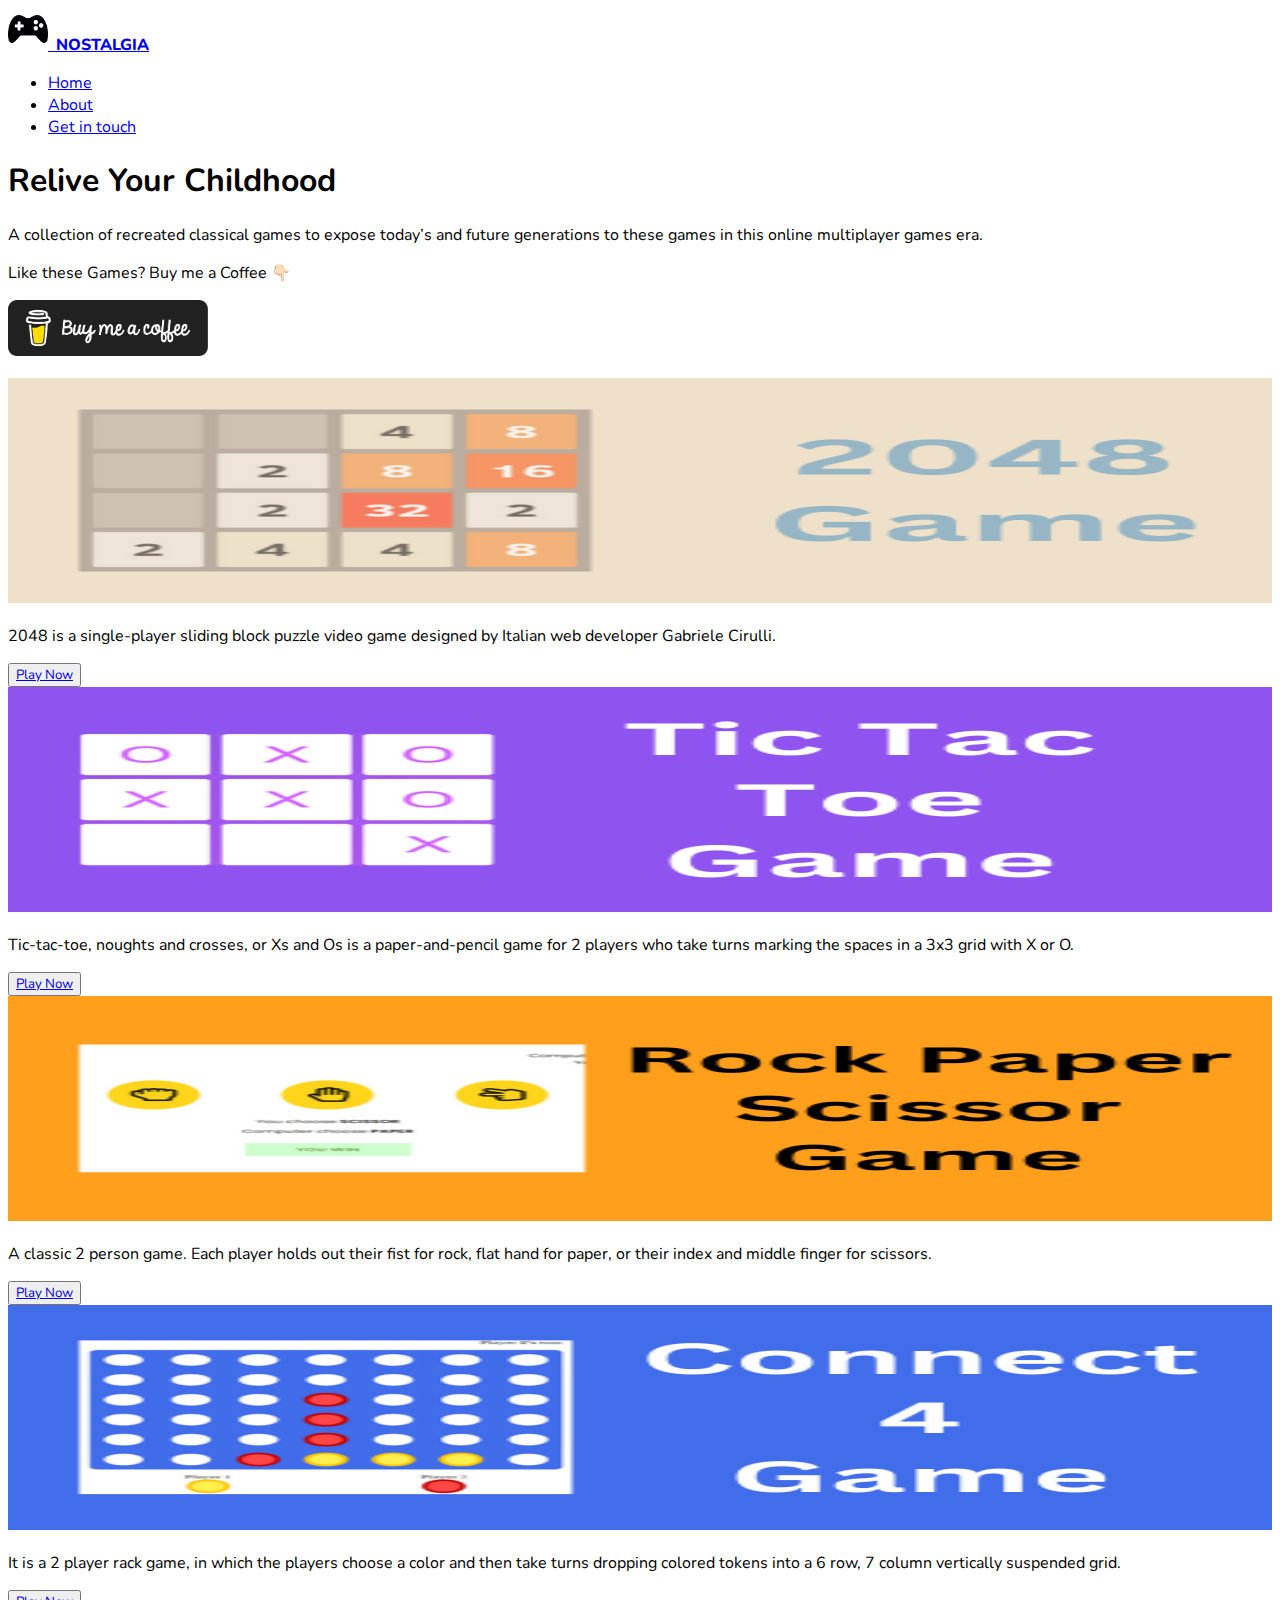
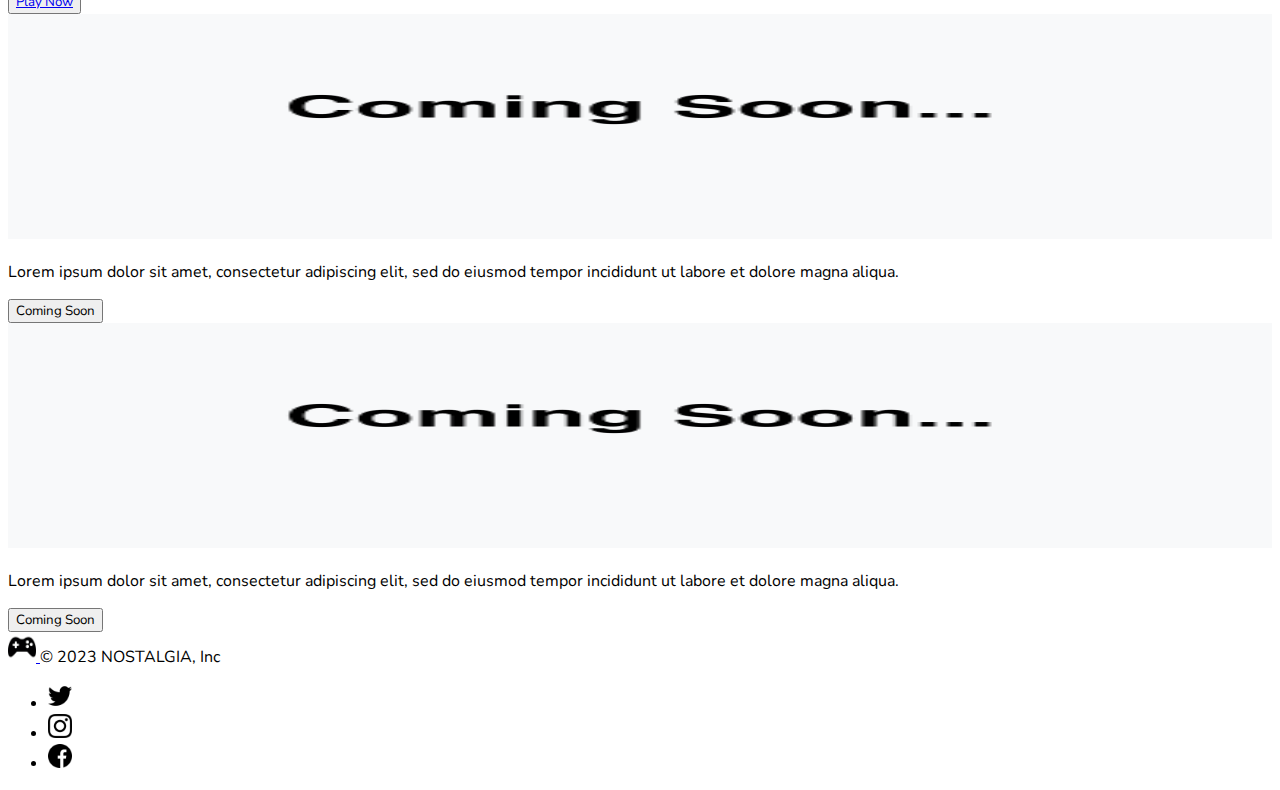
<file: index.html>
<!DOCTYPE html>
<html lang="en">
<head>
    <meta charset="UTF-8">
    <meta name="viewport" content="width=device-width, initial-scale=1.0">

    <!-- Favicon, Title, Fonts, Stylesheets -->
    <link rel="shortcut icon" href="assets/logo.png" type="image/x-icon">
    <title>Nostalgia | Relive Your Childhood</title>
    <link rel="preconnect" href="https://fonts.googleapis.com">
    <link rel="preconnect" href="https://fonts.gstatic.com" crossorigin>
    <link href="https://fonts.googleapis.com/css2?family=Nunito:wght@500;700;800&display=swap" rel="stylesheet">
    <link href="https://cdn.jsdelivr.net/npm/bootstrap@5.3.1/dist/css/bootstrap.min.css" rel="stylesheet" integrity="sha384-4bw+/aepP/YC94hEpVNVgiZdgIC5+VKNBQNGCHeKRQN+PtmoHDEXuppvnDJzQIu9" crossorigin="anonymous">
    <link rel="stylesheet" href="css/style.css">

</head>
<body>
    <!-- Navbar -->
    <div class="container">
        <header class="d-flex flex-wrap justify-content-center py-3 mb-4 border-bottom">
            <a href="/" class="d-flex align-items-center mb-3 mb-md-0 me-md-auto link-body-emphasis text-decoration-none">
                <img src="assets/logo.png" alt="" width="40" height="42">
                <span class="fs-4 company-name">&nbsp;NOSTALGIA</span>
            </a>
            <ul class="nav nav-pills">
                <li class="nav-item"><a href="/index.html" class="nav-link text-primary" aria-current="page">Home</a></li>
                <li class="nav-item"><a href="about/about.html" class="nav-link text-dark">About</a></li>
                <li class="nav-item"><a href="contact/contact.html" class="nav-link text-dark">Get in touch</a></li>
            </ul>
        </header>
    </div>

    <!-- Body -->
    <div>
        <section class="py-5 text-center container">
            <div class="row py-lg-5">
                <div class="col-lg-6 col-md-8 mx-auto">
                    <h1 class="fw-normal">Relive Your Childhood</h1>
                    <p class="lead text-body-secondary">A collection of recreated classical games to expose today’s and future generations to these games in this online multiplayer games era.</p>
                    <p class="lead text-body-primary">Like these Games? Buy me a Coffee 👇🏻</p>
                    <p>
                        <a href="https://buymeacoffee.com/" class="btn my-2">
                            <img src="assets/Buy me a coffee/black-button.png" alt="coffee" width="200">
                        </a>
                    </p>
                </div>
            </div>
        </section>

        <div class="album py-5 bg-body-tertiary">  
            <div class="container">
                <div class="row row-cols-1 row-cols-sm-2 row-cols-md-3 g-3">
                    
                    <!-- Game 1 -->
                    <div class="col">
                        <div class="card shadow-sm">
                            <img src="assets/game images/2048.png" alt="coming soon" width="100%" height="225">
                            <div class="card-body">
                                <p class="card-text">2048 is a single-player sliding block puzzle video game designed by Italian web developer Gabriele Cirulli.</p>
                                <div class="d-flex justify-content-between align-items-center">
                                    <div class="btn-group">
                                        <button type="button" class="btn btn-sm btn-outline-secondary">
                                            <a href="games/2048/2048.html" class="nav-link">Play Now</a>
                                        </button>
                                    </div>
                                </div>
                            </div>
                        </div>
                    </div>

                    <!-- Game 2 -->
                    <div class="col">
                        <div class="card shadow-sm">
                            <img src="assets/game images/tic tac toe.png" alt="coming soon" width="100%" height="225">
                            <div class="card-body">
                                <p class="card-text">Tic-tac-toe, noughts and crosses, or Xs and Os is a paper-and-pencil game for 2 players who take turns marking the spaces in a 3x3 grid with X or O. </p>
                                <div class="d-flex justify-content-between align-items-center">
                                    <div class="btn-group">
                                        <button type="button" class="btn btn-sm btn-outline-secondary">
                                            <a href="games/tic tac toe/tictactoe.html" class="nav-link">Play Now</a>
                                        </button>
                                    </div>
                                </div>
                            </div>
                        </div>
                    </div>

                    <!-- Game 3 -->
                    <div class="col">
                        <div class="card shadow-sm">
                            <img src="assets/game images/rock paper scissor.png" alt="coming soon" width="100%" height="225">
                            <div class="card-body">
                                <p class="card-text">A classic 2 person game. Each player holds out their fist for rock, flat hand for paper, or their index and middle finger for scissors.</p>
                                <div class="d-flex justify-content-between align-items-center">
                                    <div class="btn-group">
                                        <button type="button" class="btn btn-sm btn-outline-secondary">
                                            <a href="games/rock paper scissor/rockpaperscissor.html" class="nav-link">Play Now</a>
                                        </button>
                                    </div>
                                </div>
                            </div>
                        </div>
                    </div>
        
                    <!-- Game 4 -->
                    <div class="col">
                        <div class="card shadow-sm">
                            <img src="assets/game images/connect 4.png" alt="coming soon" width="100%" height="225">
                            <div class="card-body">
                                <p class="card-text">It is a 2 player rack game, in which the players choose a color and then take turns dropping colored tokens into a 6 row, 7 column vertically suspended grid.</p>
                                <div class="d-flex justify-content-between align-items-center">
                                    <div class="btn-group">
                                        <button type="button" class="btn btn-sm btn-outline-secondary">
                                            <a href="games/connect4/connect4.html" class="nav-link">Play Now</a>
                                        </button>
                                    </div>
                                </div>
                            </div>
                        </div>
                    </div>
                
                    <!-- Game 5 -->
                    <div class="col">
                        <div class="card shadow-sm">
                            <img src="assets/comingsoon.png" alt="coming soon" width="100%" height="225">
                            <div class="card-body">
                                <p class="card-text">Lorem ipsum dolor sit amet, consectetur adipiscing elit, sed do eiusmod tempor incididunt ut labore et dolore magna aliqua.</p>
                                <div class="d-flex justify-content-between align-items-center">
                                    <div class="btn-group">
                                        <button type="button" class="btn btn-sm btn-outline-secondary">Coming Soon</button>
                                    </div>
                                </div>
                            </div>
                        </div>
                    </div>
                
                    <!-- Game 6 -->
                    <div class="col">
                        <div class="card shadow-sm">
                            <img src="assets/comingsoon.png" alt="coming soon" width="100%" height="225">
                            <div class="card-body">
                                <p class="card-text">Lorem ipsum dolor sit amet, consectetur adipiscing elit, sed do eiusmod tempor incididunt ut labore et dolore magna aliqua.</p>
                                <div class="d-flex justify-content-between align-items-center">
                                    <div class="btn-group">
                                        <button type="button" class="btn btn-sm btn-outline-secondary">Coming Soon</button>
                                    </div>
                                </div>
                            </div>
                        </div>
                    </div>

                </div>
            </div>
        </div>
    </div>

    <!-- Footer -->
    <div class="container">
        <footer class="d-flex flex-wrap justify-content-between align-items-center py-3 my-4 border-top">
            <div class="col-md-4 d-flex align-items-center">
                <a href="/index.html" class="mb-3 me-2 mb-md-0 text-body-secondary text-decoration-none lh-1">
                    <img src="assets/logo.png" alt="" width="28" height="30">
                </a>
                <span class="mb-3 mb-md-0 text-body-primary">© 2023 NOSTALGIA, Inc</span>
            </div>
            <ul class="nav col-md-4 justify-content-end list-unstyled d-flex">
                <li class="ms-3">
                    <a class="text-body-secondary" href="https://twitter.com/">
                        <img src="assets/social/twitter.png" alt="" height="24" width="24">
                    </a>
                </li>
                <li class="ms-3">
                    <a class="text-body-secondary" href="https://www.instagram.com/">
                        <img src="assets/social/instagram.png" alt="" height="24" width="24">
                    </a>
                </li>
                <li class="ms-3">
                    <a class="text-body-secondary" href="https://www.facebook.com/">
                        <img src="assets/social/facebook.png" alt="" height="24" width="24">
                    </a>
                </li>
            </ul>
        </footer>
    </div>

    <!-- Scripts -->
    <script src="https://cdn.jsdelivr.net/npm/bootstrap@5.3.1/dist/js/bootstrap.bundle.min.js" integrity="sha384-HwwvtgBNo3bZJJLYd8oVXjrBZt8cqVSpeBNS5n7C8IVInixGAoxmnlMuBnhbgrkm" crossorigin="anonymous"></script>
    <script src="/"></script>
</body>
</html>
</file>
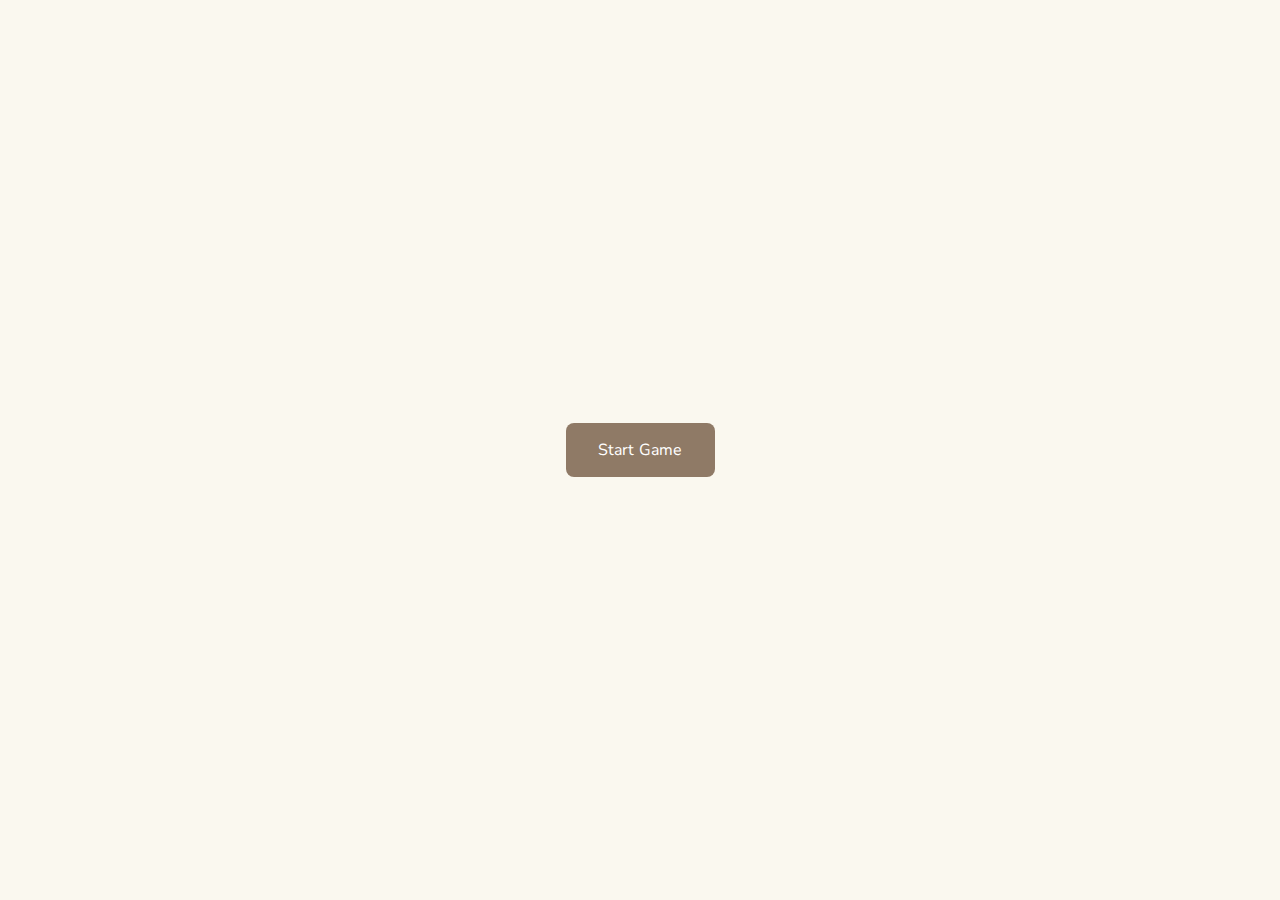
<file: games/2048/2048.html>
<!DOCTYPE html>
<html lang="en">
<head>
    <meta charset="UTF-8">
    <meta name="viewport" content="width=device-width, initial-scale=1.0">

    <!-- Favicon, Title, Stylesheet -->
    <link rel="shortcut icon" href="/assets/logo.png" type="image/x-icon">
    <title>2048 | Nostalgia</title>
    <link rel="preconnect" href="https://fonts.googleapis.com">
    <link rel="preconnect" href="https://fonts.gstatic.com" crossorigin>
    <link href="https://fonts.googleapis.com/css2?family=Nunito:wght@500;700;800&display=swap" rel="stylesheet">
    <link rel="stylesheet" href="2048.css">
</head>
<body>
    <!-- Game 1 -->
    <div class="containers hide">
        <div class="heading">
            <h1>&nbsp;</h1>
            <div class="score-container">
                Score:
                <span id="score">0</span>
            </div>
        </div>
        <div class="grid"></div>
    </div>
    <div class="cover-screen">
        <h2 id="over-text" class="hide">Game Over</h2>
        <p id="result"></p>
        <button id="start-button">Start Game</button>
    </div>

    <!-- Script -->
    <script src="2048.js"></script>
</body>
</html>
</file>
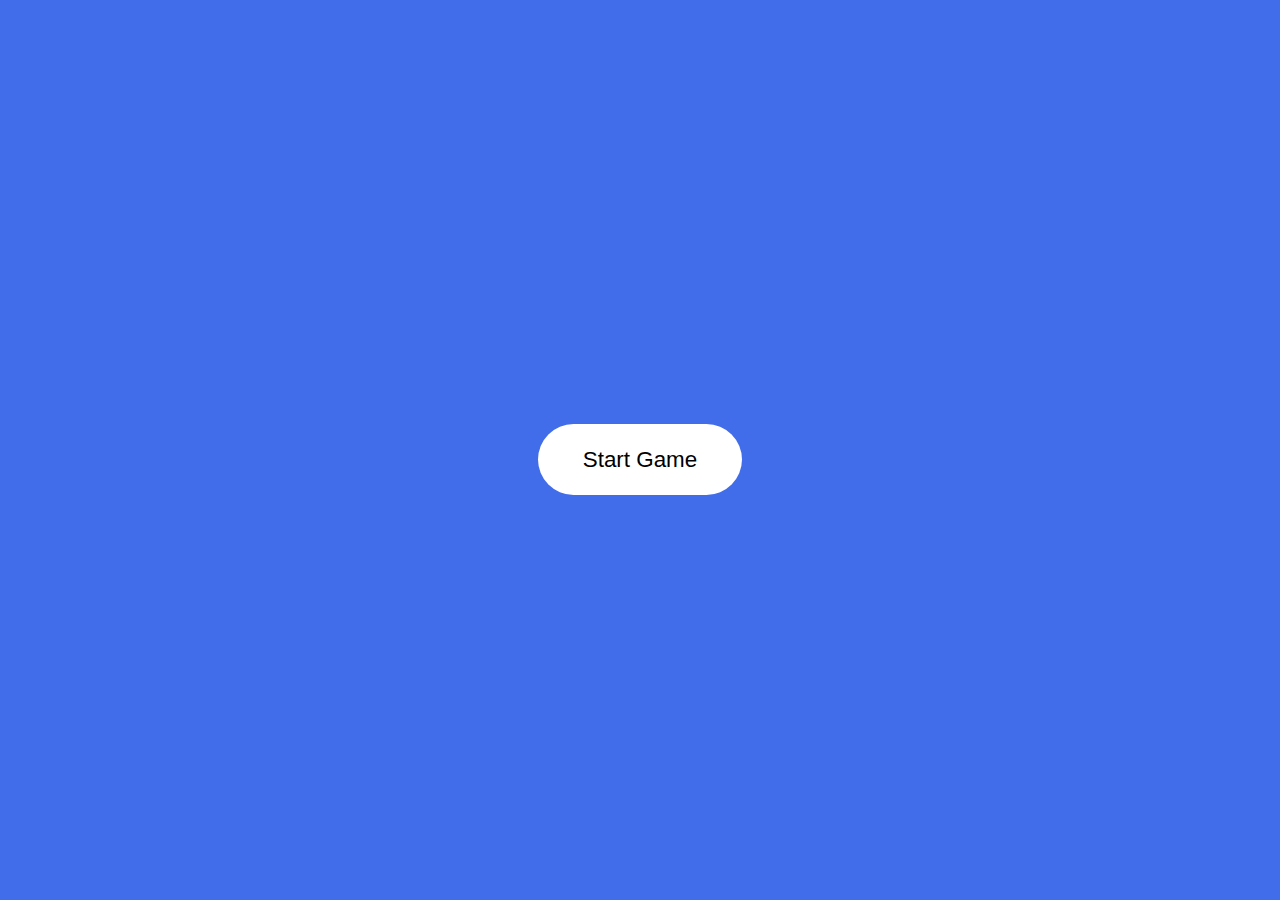
<file: games/connect4/connect4.html>
<!DOCTYPE html>
<html lang="en">
<head>
    <meta charset="UTF-8">
    <meta name="viewport" content="width=device-width, initial-scale=1.0">

    <link rel="shortcut icon" href="/assets/logo.png" type="image/x-icon">
    <title>Connect 4 | Nostalgia</title>
    <link rel="preconnect" href="https://fonts.googleapis.com">
    <link rel="preconnect" href="https://fonts.gstatic.com" crossorigin>
    <link href="https://fonts.googleapis.com/css2?family=Nunito:wght@500;700;800&display=swap" rel="stylesheet">
    <link rel="stylesheet" href="connect4.css">
</head>
<body>
    <!-- Game 4 -->
    <div class="wrapper">
        <div id="playerTurn">Demo Text</div>
        <div class="container"></div>
        <div id="information">
            <div class="player-wrappers">
                Player 1
                <div class="player1"></div>
            </div>
            <div class="player-wrappers">
                Player 2
                <div class="player2"></div>
            </div>
        </div>
    </div>
    <div class="startScreen">
        <div id="message"></div>
        <button id="start">Start Game</button>
    </div>

    <!-- Script -->
    <script src="connect4.js"></script>
</body>
</html>
</file>
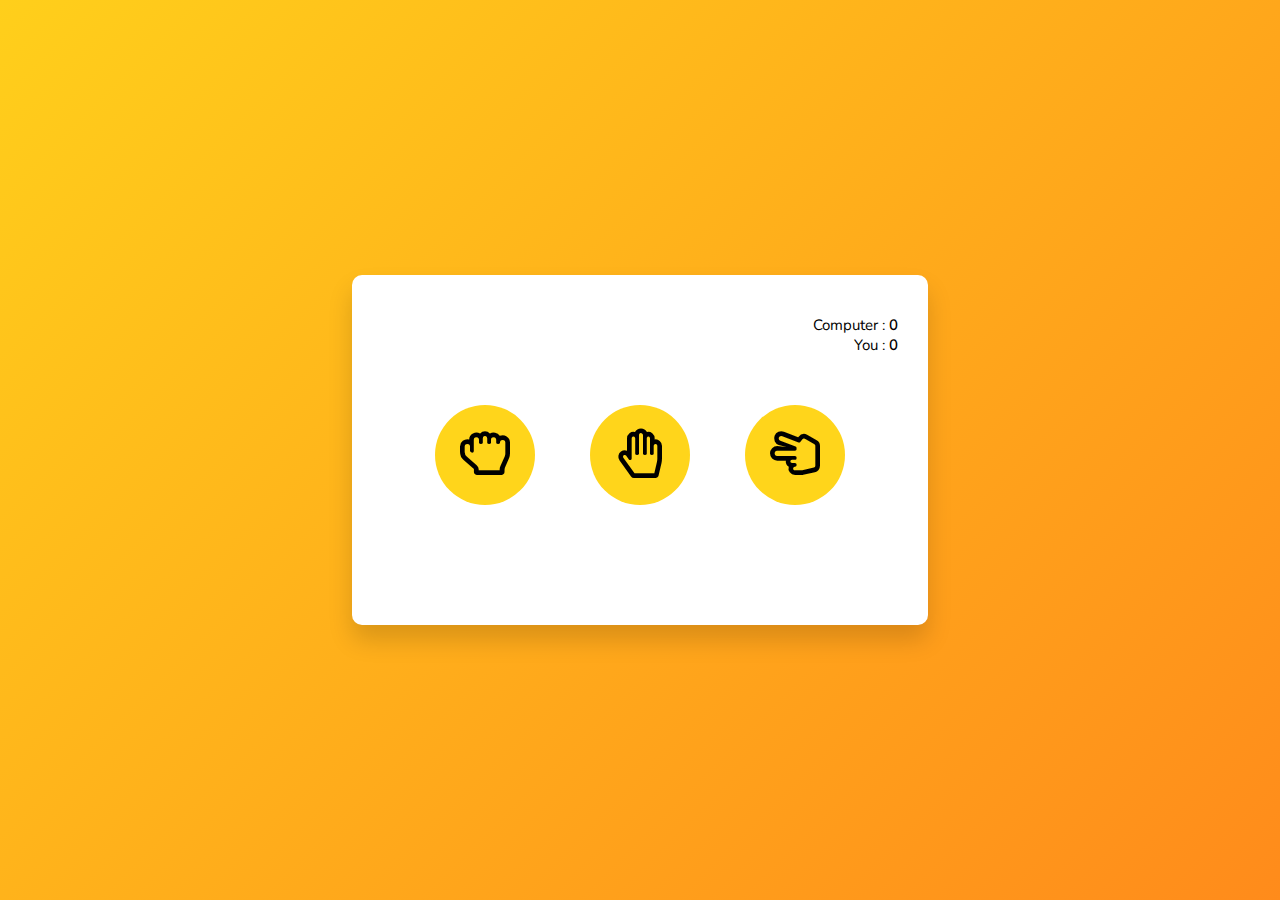
<file: games/rock paper scissor/rockpaperscissor.html>
<!DOCTYPE html>
<html lang="en">
<head>
    <meta charset="UTF-8">
    <meta name="viewport" content="width=device-width, initial-scale=1.0">
    
    <!-- Favicon, Title, Fonts, FontAwesome, Stylesheet -->
    <link rel="shortcut icon" href="/assets/logo.png" type="image/x-icon">
    <title>RockPaperScissor | Nostalgia</title>
    <link rel="preconnect" href="https://fonts.googleapis.com">
    <link rel="preconnect" href="https://fonts.gstatic.com" crossorigin>
    <link href="https://fonts.googleapis.com/css2?family=Nunito:wght@500;700;800&display=swap" rel="stylesheet">
    <link rel="stylesheet" href="https://cdnjs.cloudflare.com/ajax/libs/font-awesome/5.15.2/css/all.min.css">
    <link rel="stylesheet" href="rockpaperscissor.css">
</head>
<body>
    <!-- Game 3 -->
    <div class="container">
        <div class="scores">
            <p>Computer : 
                <span id="computer_score">0</span>
            </p>
            <p>
                You :
                <span id="user_score">0</span>
            </p>
        </div>
        <div class="weapons">
            <button onclick="checker('rock')">
                <i class="far fa-hand-rock"></i>
            </button>
            <button onclick="checker('paper')">
                <i class="far fa-hand-paper"></i>
            </button>
            <button onclick="checker('scissor')">
                <i class="far fa-hand-scissors"></i>
            </button>
        </div>
        <div class="details">
            <p id="user_choice"></p>
            <p id="comp_choice"></p>
            <p id="result"></p>
        </div>
    </div>

    <!-- Script -->
    <script src="rockpaperscissor.js"></script>
</body>
</html>
</file>
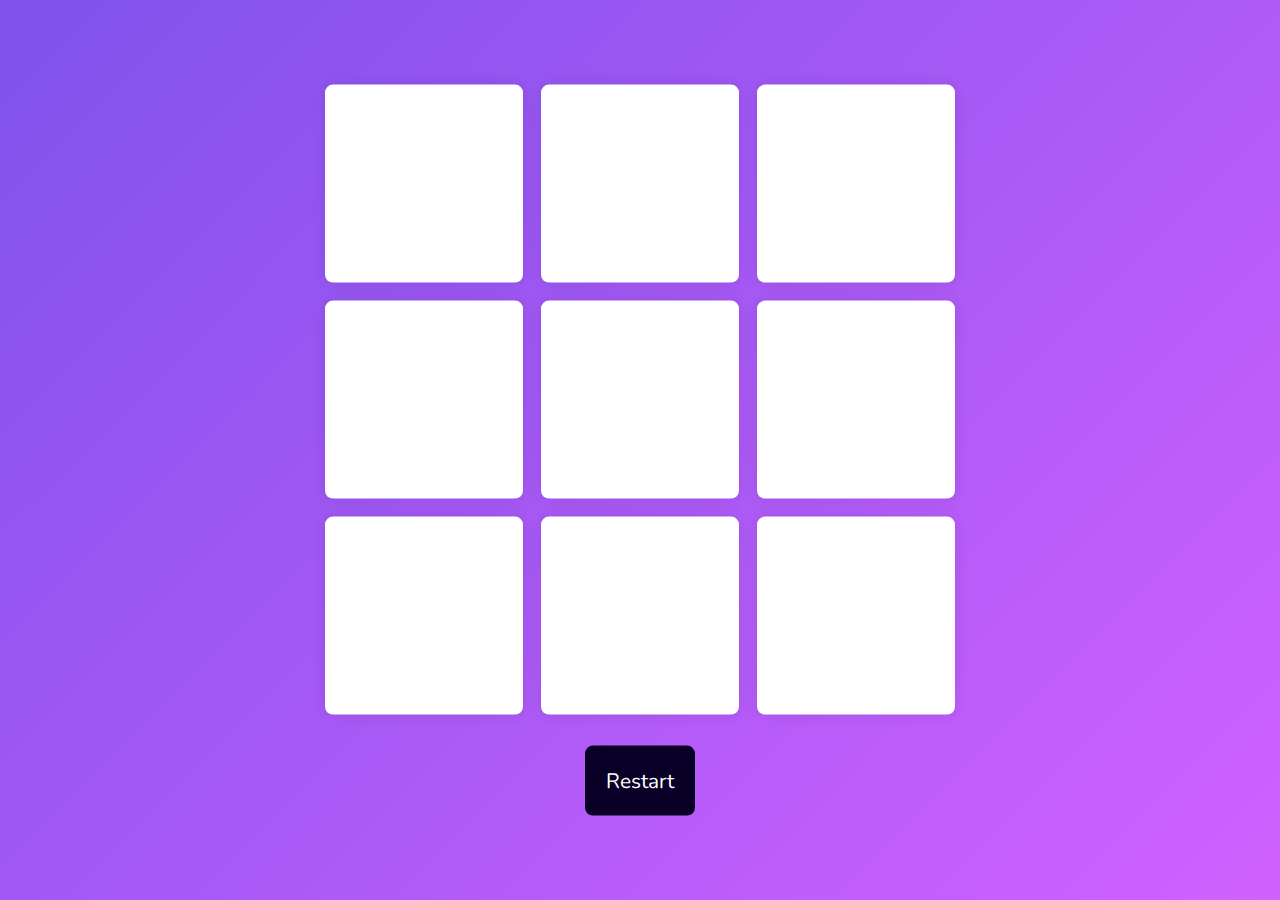
<file: games/tic tac toe/tictactoe.html>
<!DOCTYPE html>
<html lang="en">
<head>
    <meta charset="UTF-8">
    <meta name="viewport" content="width=device-width, initial-scale=1.0">
    
    <!-- Favicon, Title, Stylesheet -->
    <link rel="shortcut icon" href="/assets/logo.png" type="image/x-icon">
    <title>TicTacToe | Nostalgia</title>
    <link rel="preconnect" href="https://fonts.googleapis.com">
    <link rel="preconnect" href="https://fonts.gstatic.com" crossorigin>
    <link href="https://fonts.googleapis.com/css2?family=Nunito:wght@500;700;800&display=swap" rel="stylesheet">
    <link rel="stylesheet" href="tictactoe.css">
</head>
<body>
    <!-- Game 2 -->
    <div class="wrapper">
        <div class="container">
            <button class="button-option"></button>
            <button class="button-option"></button>
            <button class="button-option"></button>
            <button class="button-option"></button>
            <button class="button-option"></button>
            <button class="button-option"></button>
            <button class="button-option"></button>
            <button class="button-option"></button>
            <button class="button-option"></button>
        </div>
        <button id="restart">Restart</button>
    </div>
    <div class="popup hide">
        <p id="message">Sample Message</p>
        <button id="new-game">New Game</button>
    </div>

    <!-- Script -->
    <script src="tictactoe.js"></script>
</body>
</html>
</file>
<file: css/style.css>
*{
    font-family: 'Nunito', sans-serif;
}
.company-name{
    font-weight: 800;
}
</file>
<file: games/2048/2048.css>
*{
    padding: 0;
    margin: 0;
    box-sizing: border-box;
    font-family: 'Nunito', sans-serif;
}
body {
    background-color: #faf8ef;
}
.heading {
    display: flex;
    align-items: center;
    justify-content: space-between;
}
h1 {
    color: #776e65;
}
.containers {
    position: absolute;
    transform: translate(-50%, -50%);
    left: 50%;
    top: 50%;
}
h1 {
    font-size: 4em;
}
.score-container {
    color: #776e65;
}
#score {
    font-weight: 600;
}
.grid {
    width: 25em;
    height: 25em;
    background-color: #cdc1b5;
    border: 5px solid #bbada0;
    margin: 0 auto;
    display: flex;
    flex-wrap: wrap;
    border-radius: 0.5em;
}
.box {
    width: 97.5px;
    height: 97.5px;
    border: 5px solid #bbada0;
    font-size: 40px;
    font-weight: bold;
    display: flex;
    align-items: center;
    justify-content: center;
}
.cover-screen {
    position: absolute;
    top: 0;
    left: 0;
    background-color: #faf8ef;
    height: 100%;
    width: 100%;
    display: flex;
    flex-direction: column;
    justify-content: center;
    align-items: center;
}
#start-button {
    background-color: #8f7a66;
    padding: 1em 2em;
    border: none;
    border-radius: 0.5em;
    font-size: 1em;
    letter-spacing: 0.2px;
    color: #ffffff;
}
.hide {
    display: none;
}
.box-2 {
    background-color: #eee4da;
    color: #727371;
}
.box-4 {
    background-color: #eee1c9;
    color: #727371;
}
.box-8 {
    background-color: #f3b27a;
    color: white;
}
.box-16 {
    background-color: #f69664;
    color: white;
}
.box-32 {
    background-color: #f77c5f;
    color: white;
}
.box-64 {
    background-color: #f75f3b;
    color: white;
}
.box-128 {
    background-color: #edd073;
    color: white;
}
.box-256 {
    background-color: #edcc63;
    color: white;
}
.box-512 {
    background-color: #edc651;
    color: white;
}
.box-1024 {
    background-color: #eec744;
    color: white;
}
.box-2048 {
    background-color: #ecc230;
    color: white;
}
</file>
<file: games/connect4/connect4.css>
body{
    margin: 0;
    padding: 0;
    background-color: #416cea;
    font-family: 'Nunito', sans-serif;
}
.wrapper{
    width: 33.75em;
    background-color: #ffffff;
    position: absolute;
    padding: 2em;
    transform: translateX(-50%);
    left: 50%;
    top: 1.25em;
    border-radius: 0.5em;
}
.container{
    margin: 1.10em auto;
    width: 33.75em;
    border-radius: 0.6em;
    overflow: hidden;
    background-color: #416cea;
}
#information{
    display: grid;
    width: 100%;
    grid-template-columns: 1fr 1fr;
}
.player-wrappers{
    display: flex;
    align-items: center;
    flex-direction: column;
}
.player1:before{
    content: "";
    display: inline-block;
    width: 3.12em;
    height: 3.12em;
    border-radius: 50%;
    background: radial-gradient(#fff04e 1.12em, #ffc400 1.25em);
}
.player2:before{
    content: "";
    display: inline-block;
    width: 3.12em;
    height: 3.12em;
    border-radius: 50%;
    background: radial-gradient(#ff4747 1.12em, #c00303 1.25em);
}
#playerTurn{
    margin: 1em 0;
    text-align: right;
}
#playerTurn span{
    font-weight: 600;
}
.startScreen{
    position: absolute;
    top: 0;
    height: 100vh;
    width: 100vw;
    background-color: #416cea;
    display: flex;
    flex-direction: column;
    align-items: center;
    justify-content: center;
}
.startScreen button{
    background-color: #ffffff;
    font-size: 1.4em;
    padding: 1em 2em;
    border: none;
    outline: none;
    border-radius: 2em;
    cursor: pointer;
}
.grid-row{
    margin: 0 auto;
    display: flex;
}
.grid-box{
    width: 5em;
    height: 4.5em;
    display: grid;
    place-items: center;
    background: radial-gradient(white 1.37em, #416cea 1.43em);
    cursor: pointer;
}
.hide{
    display: none;
}
#message{
    margin-bottom: 1em;
    color: #ffffff;
    font-size: 1.2em;
}
</file>
<file: games/rock paper scissor/rockpaperscissor.css>
*,
*:before,
*:after{
    padding: 0;
    margin: 0;
    box-sizing: border-box;
}
body{
    height: 100vh;
    background: linear-gradient(
        135deg,
        #ffcf1b,
        #ff8b1b
    );
}
.container{
    width: 45%;
    min-width: 500px;
    background-color: #ffffff;
    padding: 40px 30px;
    position: absolute;
    transform: translate(-50%,-50%);
    top: 50%;
    left: 50%;
    border-radius: 10px;
    box-shadow: 0 15px 25px rgba(0,0,0,0.15);
}
.scores{
    margin-bottom: 50px;
    text-align: right;
}
.weapons{
    width: 90%;
    margin: auto;
    display: flex;
    justify-content: space-around;
}
.weapons button{
    background-color: #ffd51b;
    color: #000000;
    border: none;
    font-size: 50px;
    height: 100px;
    width: 100px;
    border-radius: 50%;
    outline: none;
    cursor: pointer;
}
.details{
    margin-top: 30px;
    text-align: center;
}
.scores,.details{
    font-family: 'Nunito', sans-serif;
    font-weight: 400;
    font-size: 15px;
}
#result{
    width: 180px;
    padding: 10px 0;
    margin: 30px auto;
    font-weight: 600;
    letter-spacing: 0.5px;
}
#user_choice,
#computer_choice{
    font-weight: 400;
    margin-bottom: 10px;
}
span{
    font-weight: 600;
}
</file>
<file: games/tic tac toe/tictactoe.css>
*{
    padding: 0;
    margin: 0;
    box-sizing: border-box;
}
body{
    height: 100vh;
    background: linear-gradient(135deg, #8052ec, #d161ff);
}
html{
    font-size: 16px;
}
.wrapper{
    position: absolute;
    transform: translate(-50%, -50%);
    top: 50%;
    left: 50%;
}
.container{
    width: 70vmin;
    height: 70vmin;
    display: flex;
    flex-wrap: wrap;
    gap: 2vmin;
}
.button-option{
    background: #ffffff;
    height: 22vmin;
    width: 22vmin;
    border: none;
    border-radius: 8px;
    font-size: 12vmin;
    color: #d161ff;
    box-shadow: 0 0 15px rgba(0, 0, 0, 0.1);
}
#restart{
    font-family: 'Nunito', sans-serif;
    font-size: 1.3em;
    padding: 1em;
    border-radius: 8px;
    background-color: #0a0027;
    color: #ffffff;
    border: none;
    position: relative;
    margin: 1.5em auto 0 auto;
    display: block;
}
.popup{
    font-family: 'Nunito', sans-serif;
    background: linear-gradient(135deg, #8052ec, #d161ff);
    height: 100%;
    width: 100%;
    position: absolute;
    display: flex;
    z-index: 2;
    align-items: center;
    justify-content: center;
    flex-direction: column;
    gap: 1em;
    font-size: 12vmin;
}
#new-game{
    font-size: 0.3em;
    padding: 0.5em 1em;
    background-color: #0a0027;
    color: #ffffff;
    border-radius: 0.2em;
    border: none;
}
#message{
    color: #ffffff;
    text-align: center;
    font-size: 1em;
}
.popup.hide{
    display: none;
}
</file>
